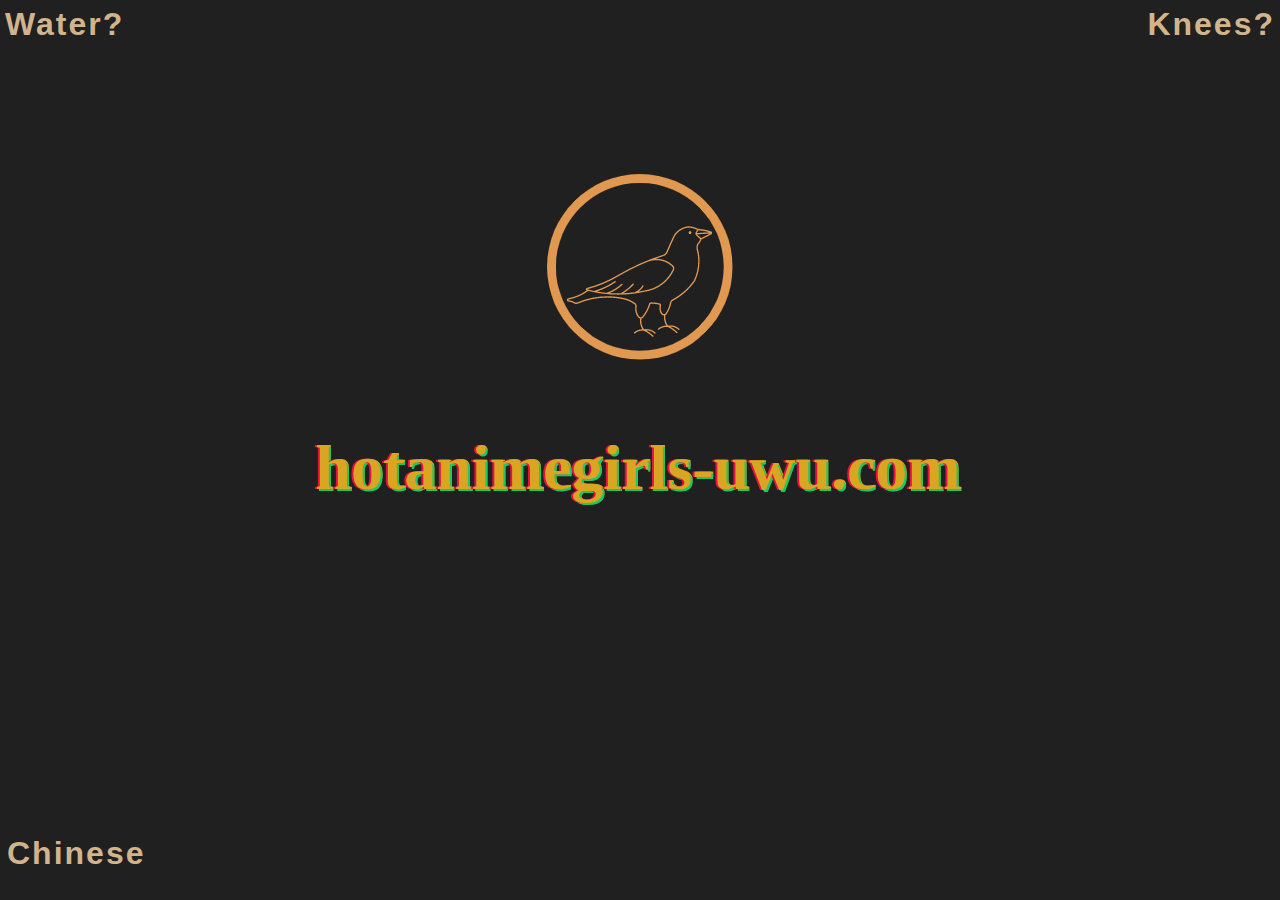
<file: index.html>
<!DOCTYPE html>
<html>
    <head>
        <link rel="stylesheet" href="index.css">
        <link rel="shortcut icon" type="image/png" href="logo.png">
    </head>
    <body>
        <div class="example">
                
            <h1 class="textLeft" onclick="water()">Water?</h1>
            <h1 class="textRight" onclick="knees()">Knees?</h1>
            <img src="logo.png" alt="" class="logo">
            <h3 class="glitch" data-text="hotanimegirls-uwu.com">hotanimegirls-uwu.com</h3>
            <h4 class="textLeftDown" onclick="chinese()">Chinese</h4>
        </div>
        </div>
        <script src="index.js"></script>
    </body>
</html>
</file>
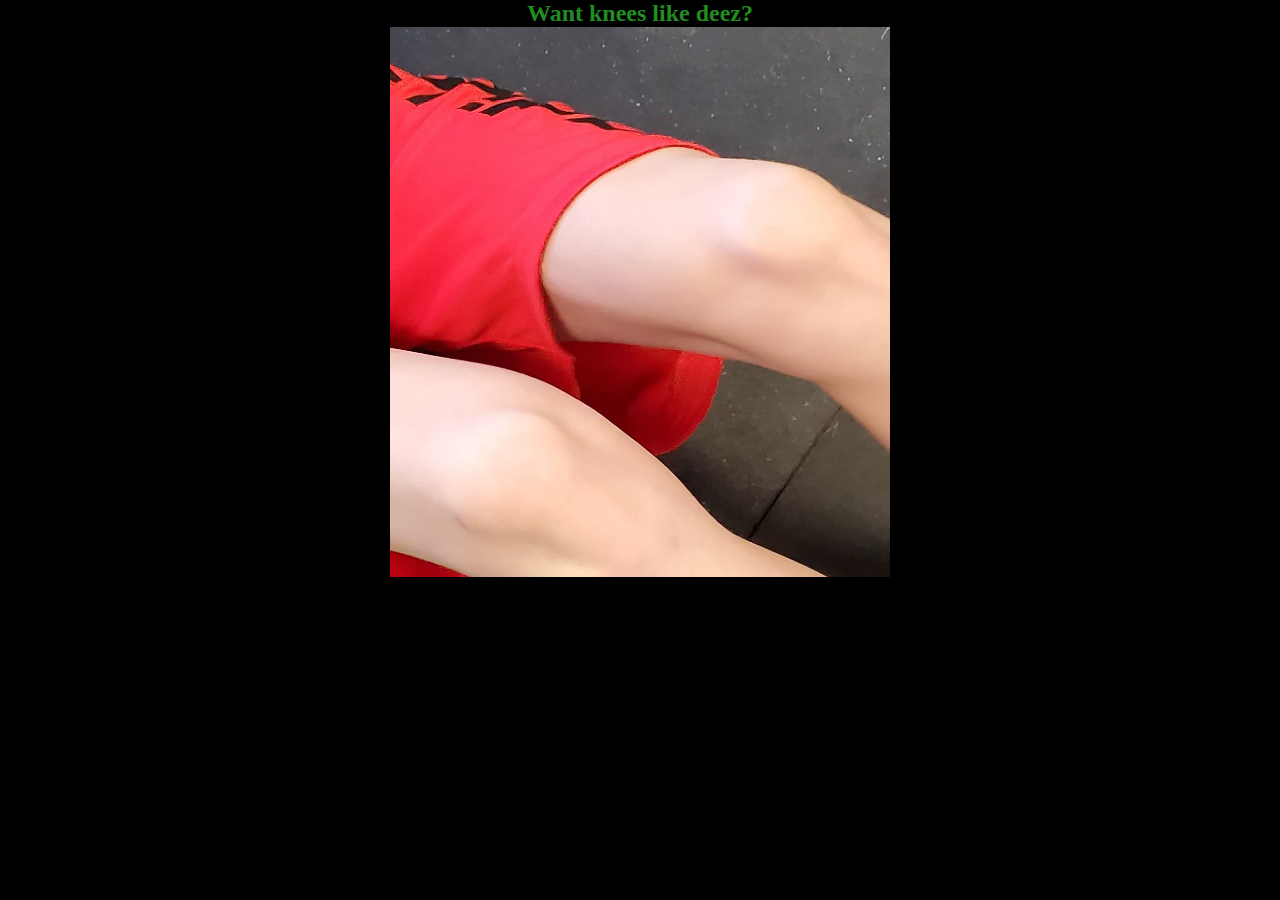
<file: 2-11-2022/index.html>
<html>
    <head>
    <link rel="stylesheet", href="style.css">    
    </head>
    <body style="background-color: black";>
        <h2 class="centerH" style="color: #228B22;">Want knees like deez?</h2>
        <div class="wrapper">
            <img src="knees.jpg" alt="Hot knees" class="center" height="550">
        </div>
        
    </body>
</html>
</file>
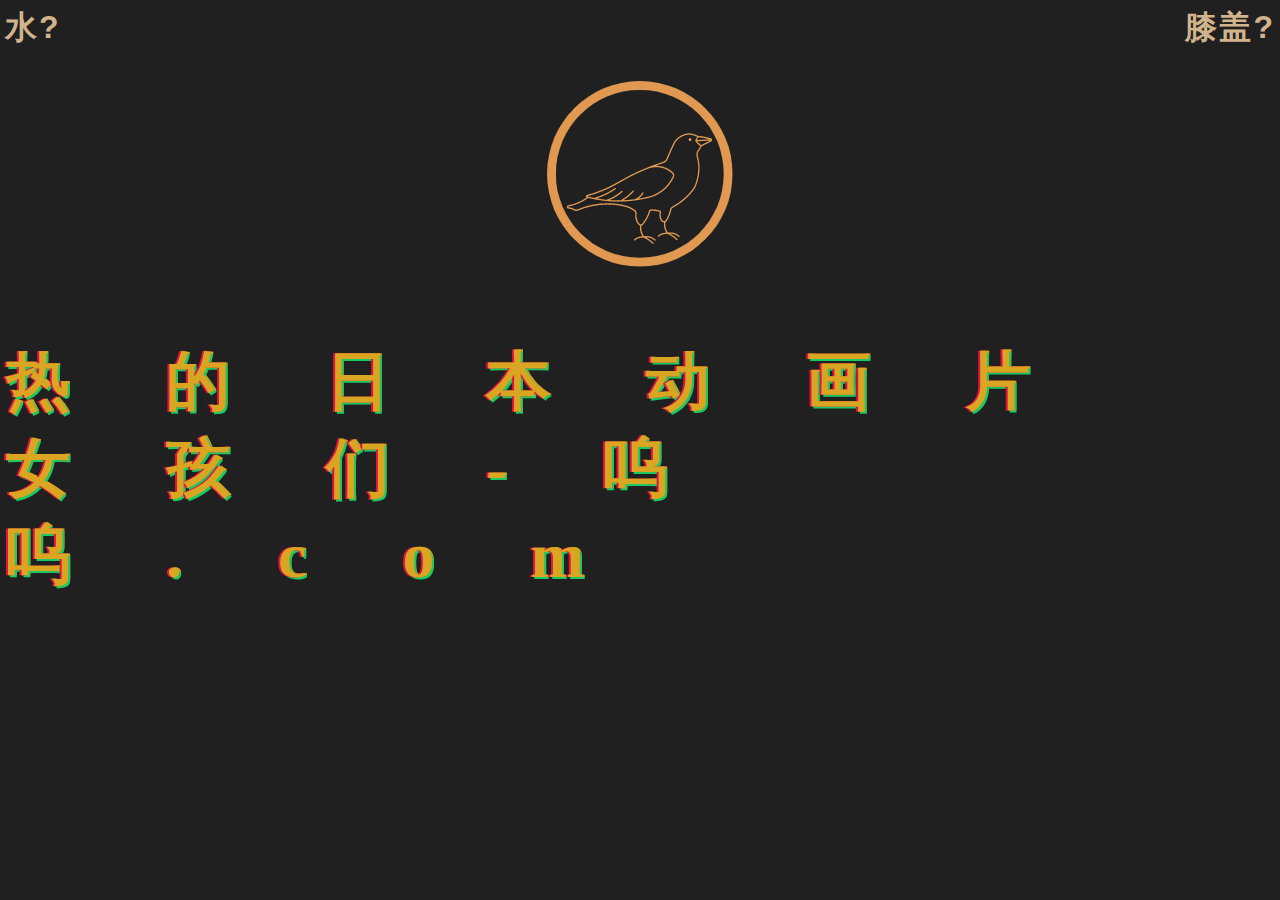
<file: chinese/index.html>
<!DOCTYPE html>
<html>
    <head>
        <link rel="stylesheet" href="index.css">
        <link rel="shortcut icon" type="image/png" href="logo.png">
    </head>
    <body>
        <div class="example">
                
            <h1 class="textLeft" onclick="water()">水?</h1>
            <h1 class="textRight" onclick="knees()">膝盖?</h1>
            <img src="logo.png" alt="" class="logo">
            <h3 class="glitch" data-text="热的日本动画片女孩们-呜呜.com">热的日本动画片女孩们-呜呜.com</h3>
        </div>
        </div>
        <script src="index.js"></script>
    </body>
</html>
</file>
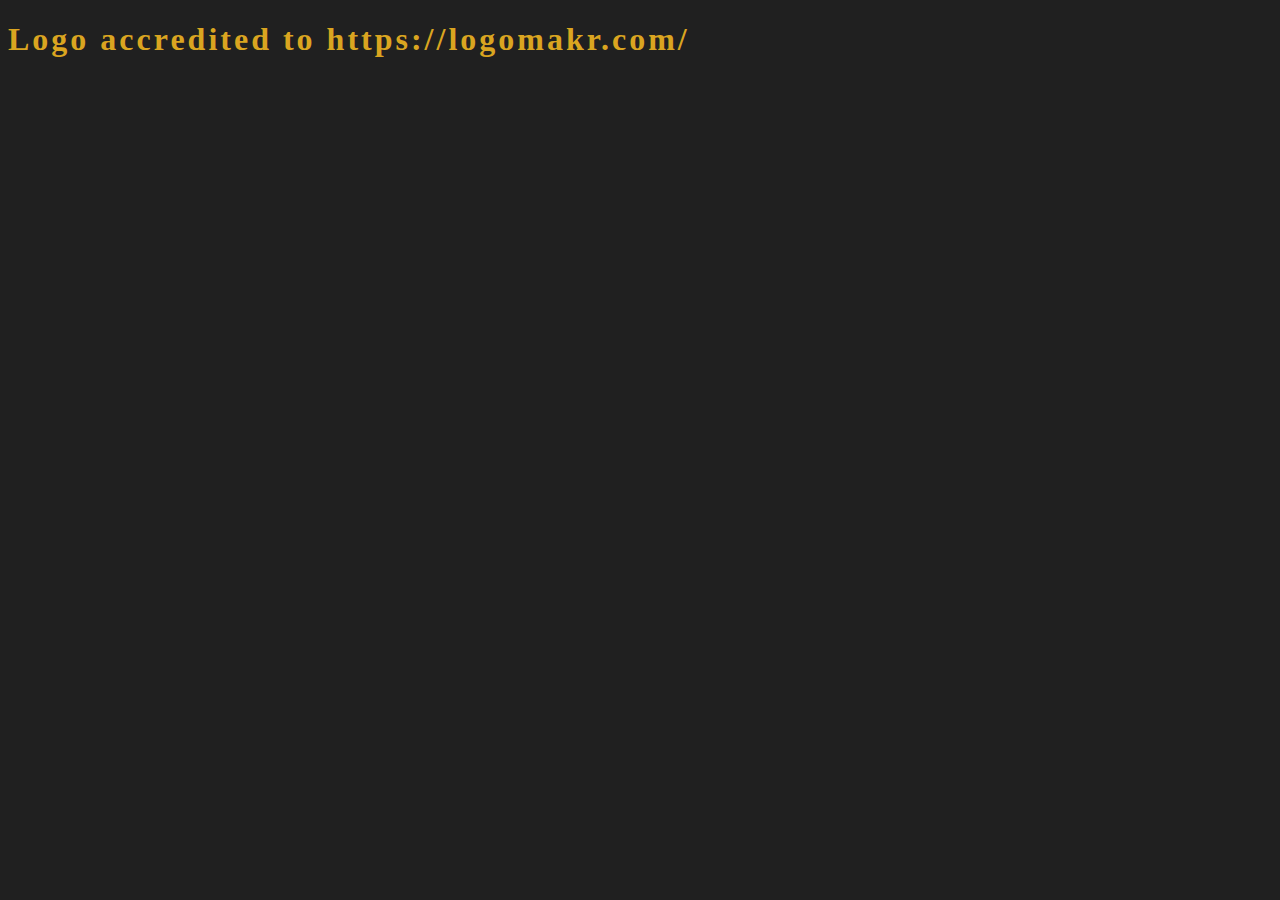
<file: crediting/index.html>
<!DOCTYPE html>
<html>
    <head>
        <link rel="stylesheet" href="index.css">
    </head>
    <body>
        <h1 class="text">Logo accredited to https://logomakr.com/</h1>
    </body>
</html>
</file>
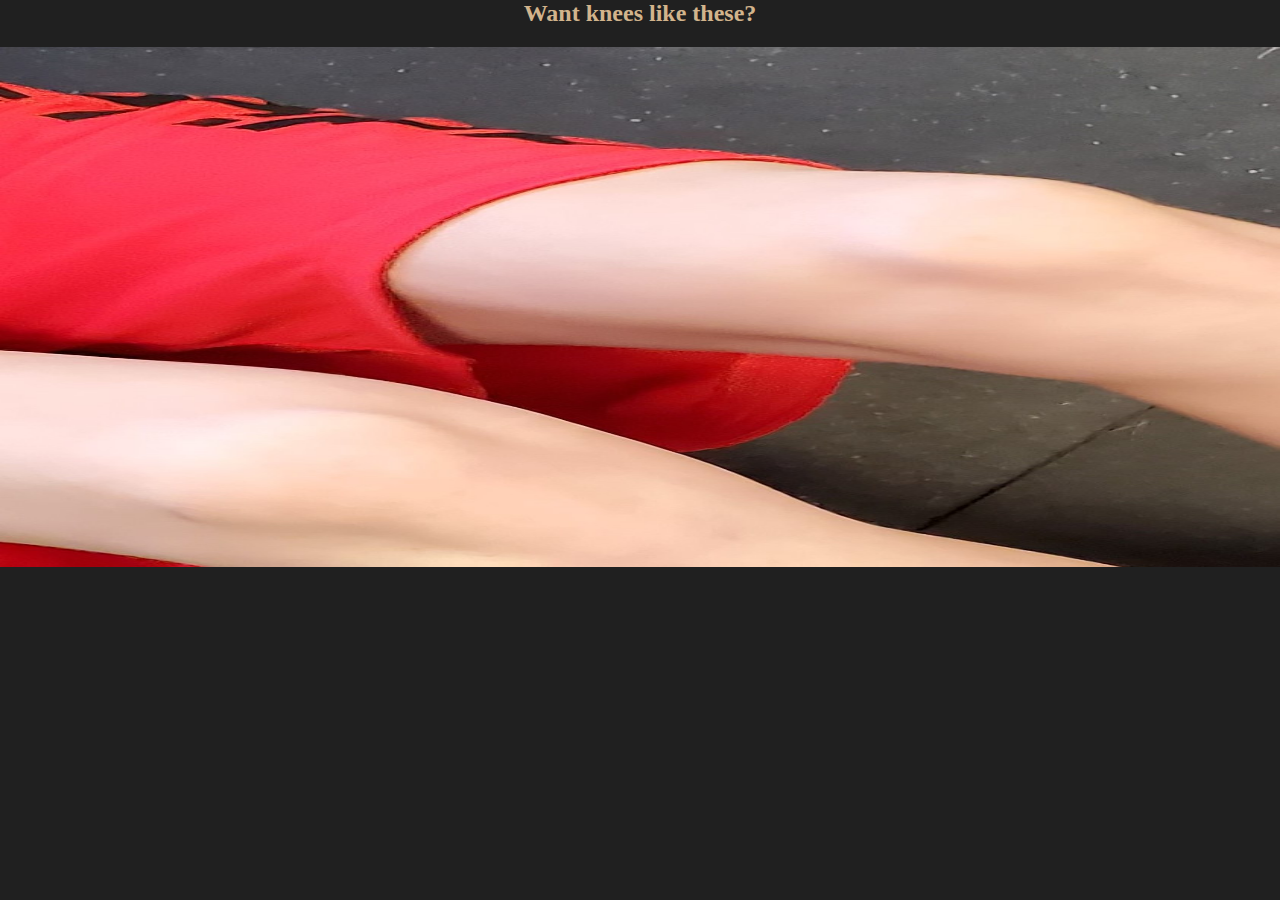
<file: knees/index.html>
<html>
    <head>
    <link rel="stylesheet", href="style.css">   
    <link rel="shortcut icon" type="image/png" href="logoKnees.png">
    </head>
    <body>
        <h2 class="centerH" style="color: tan;" onclick="home()">Want knees like these?</h2>
        <div class="wrapper">
            <img src="knees.jpg" alt="Knee flexor" class="center" height="520" onclick="ohMyGod()">
        </div>
        <script src="index.js"></script>
    </body>
</html>
</file>
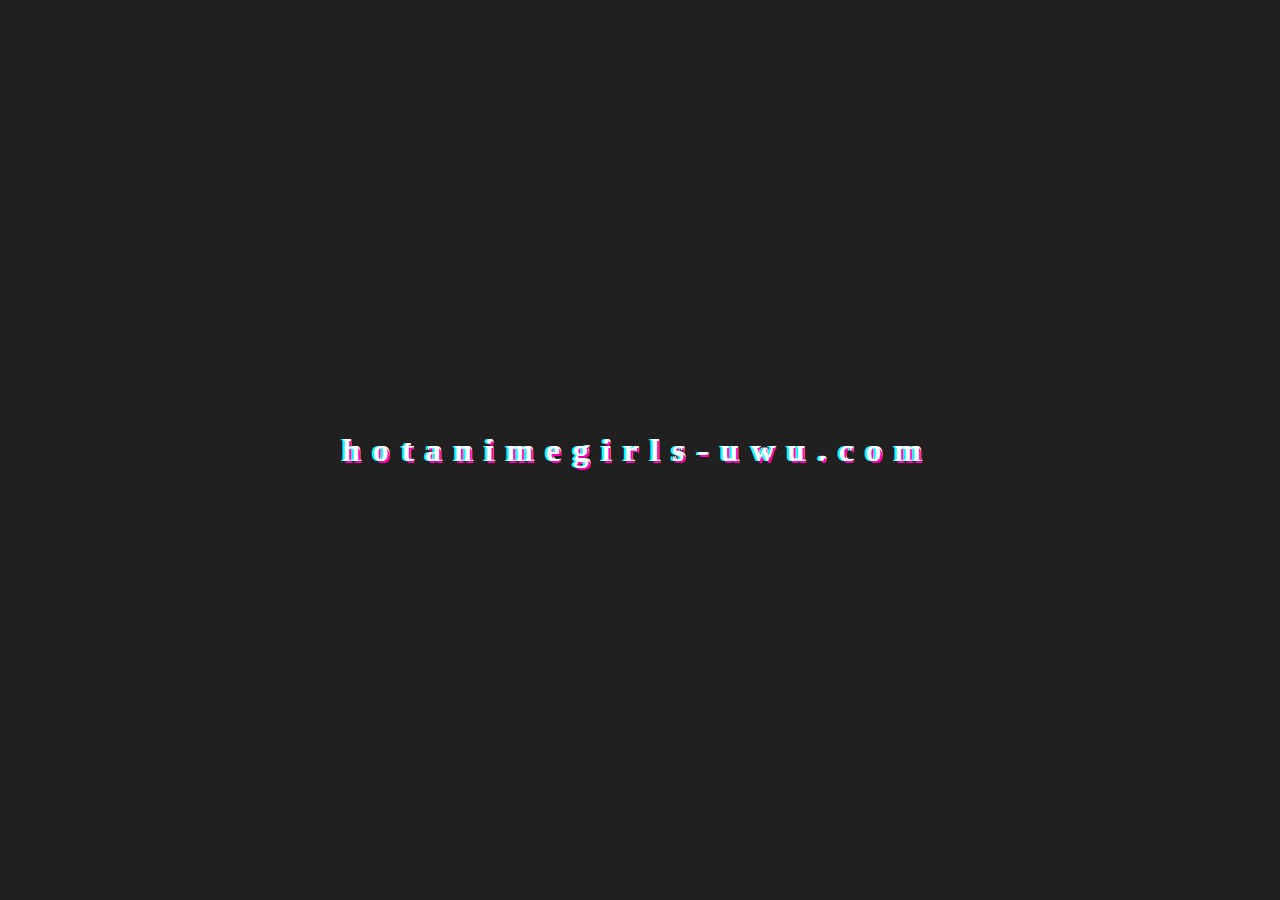
<file: landing page/index.html>
<!DOCTYPE html>
<html>
    <head>
        <link rel="stylesheet" href="index.css">
    </head>
    <body>
        <div class="example">
            <div class="wrapper">
                <h1 class="glitch" data-text="hotanimegirls-uwu.com">hotanimegirls-uwu.com</h1>
            </div>
        </div>
        

    </body>
</html>
</file>
<file: index.css>
body, h1 {
    padding: 0;
    margin: .2;
    background-color: #202020;
}

.logo {
    padding-bottom: 0vh;
}

.button {
  display: block;
  width: 75px;
  height: 15px;
  border: none;
  background-color: goldenrod;
  padding: 14px 28px;
  font-size: 16px;
  cursor: pointer;
  text-align: center;
}

header {
    padding: 0;
    margin: 0;
    position: relative;
}

.textLeft {
    position: absolute;
    top: -15px;
    left: 5px;
    color: tan;
    font-family:'Segoe UI', Tahoma, Geneva, Verdana, sans-serif;
    letter-spacing: 2px;
}

.textLeftDown {
    position: absolute;
    bottom: -15px;
    left: 7px;
    color: tan;
    font-family:'Segoe UI', Tahoma, Geneva, Verdana, sans-serif;
    letter-spacing: 2px;
    font-size: xx-large;
}

.textRight {
    position: absolute;
    top: -15px;
    right: 5px;
    color: tan;
    font-family:'Segoe UI', Tahoma, Geneva, Verdana, sans-serif;
    letter-spacing: 2px;
}

.example {
    height: 80vh;
    width: 100%;
    margin: 0;
    padding: 0;
    display: flex;
    flex-direction: column;
    justify-content: center;
    align-items: center;
    background-color: #202020;
    background-size: cover;
    background-position: center;
    z-index: 1;
}

.glitch {
    position: relative;
    color: #daa520;
    font-size: 5vw;
    letter-spacing: .1.5em;
    animation: glitch-skew 0.5s infinite linear alternate-reverse;
}

.glitch::after {
    content: attr(data-text);
    position: absolute;
    top: 0;
    left: 0;
    width: 100%;
    height: 100%;
    left: -2px;
    text-shadow: -2px 0 #e90f45, 2px 2px #1ac963;
    animation: glitch-anim2 2s infinite linear alternate-reverse;
}
@keyframes glitch-anim {
0% {
    clip: rect(30px, 9999px, 42px, 0);
    transform: skew(0.85deg);
}
5% {
    clip: rect(59px, 9999px, 21px, 0);
    transform: skew(0.34deg);
}
10% {
    clip: rect(99px, 9999px, 15px, 0);
    transform: skew(0.01deg);
}
15% {
    clip: rect(25px, 9999px, 61px, 0);
    transform: skew(0.97deg);
}
20% {
    clip: rect(35px, 9999px, 42px, 0);
    transform: skew(0.94deg);
}
25% {
    clip: rect(39px, 9999px, 62px, 0);
    transform: skew(0.31deg);
}
30% {
    clip: rect(62px, 9999px, 55px, 0);
    transform: skew(0.9deg);
}
35% {
    clip: rect(36px, 9999px, 31px, 0);
    transform: skew(0.13deg);
}
40% {
    clip: rect(27px, 9999px, 26px, 0);
    transform: skew(0.01deg);
}
45% {
    clip: rect(55px, 9999px, 9px, 0);
    transform: skew(0.5deg);
}
50% {
    clip: rect(69px, 9999px, 73px, 0);
    transform: skew(0.85deg);
}
55% {
    clip: rect(53px, 9999px, 89px, 0);
    transform: skew(0.15deg);
}
60% {
    clip: rect(20px, 9999px, 28px, 0);
    transform: skew(0.62deg);
}
65% {
    clip: rect(81px, 9999px, 28px, 0);
    transform: skew(0.1deg);
}
70% {
    clip: rect(54px, 9999px, 93px, 0);
    transform: skew(0.3deg);
}
75% {
    clip: rect(22px, 9999px, 6px, 0);
    transform: skew(0.84deg);
}
80% {
    clip: rect(23px, 9999px, 5px, 0);
    transform: skew(0.55deg);
}
85% {
    clip: rect(24px, 9999px, 76px, 0);
    transform: skew(0.68deg);
}
90% {
    clip: rect(3px, 9999px, 29px, 0);
    transform: skew(0.48deg);
}
95% {
    clip: rect(43px, 9999px, 95px, 0);
    transform: skew(0.37deg);
}
100% {
    clip: rect(58px, 9999px, 66px, 0);
    transform: skew(0.05deg);
}
}
@keyframes glitch-anim2 {
0% {
    clip: rect(66px, 9999px, 28px, 0);
    transform: skew(0.12deg);
}
5% {
    clip: rect(85px, 9999px, 40px, 0);
    transform: skew(0.7deg);
}
10% {
    clip: rect(14px, 9999px, 33px, 0);
    transform: skew(0.81deg);
}
15% {
    clip: rect(48px, 9999px, 76px, 0);
    transform: skew(0.57deg);
}
20% {
    clip: rect(77px, 9999px, 16px, 0);
    transform: skew(0.4deg);
}
25% {
    clip: rect(15px, 9999px, 43px, 0);
    transform: skew(0.27deg);
}
30% {
    clip: rect(33px, 9999px, 11px, 0);
    transform: skew(0.84deg);
}
35% {
    clip: rect(50px, 9999px, 51px, 0);
    transform: skew(0.16deg);
}
40% {
    clip: rect(52px, 9999px, 11px, 0);
    transform: skew(0.21deg);
}
45% {
    clip: rect(39px, 9999px, 58px, 0);
    transform: skew(0.98deg);
}
50% {
    clip: rect(88px, 9999px, 42px, 0);
    transform: skew(0.42deg);
}
55% {
    clip: rect(98px, 9999px, 11px, 0);
    transform: skew(0.51deg);
}
60% {
    clip: rect(73px, 9999px, 73px, 0);
    transform: skew(0.81deg);
}
65% {
    clip: rect(82px, 9999px, 59px, 0);
    transform: skew(1deg);
}
70% {
    clip: rect(64px, 9999px, 84px, 0);
    transform: skew(0.94deg);
}
75% {
    clip: rect(41px, 9999px, 44px, 0);
    transform: skew(0.38deg);
}
80% {
    clip: rect(23px, 9999px, 35px, 0);
    transform: skew(0.54deg);
}
85% {
    clip: rect(20px, 9999px, 100px, 0);
    transform: skew(0.76deg);
}
90% {
    clip: rect(9px, 9999px, 96px, 0);
    transform: skew(0.64deg);
}
95% {
    clip: rect(29px, 9999px, 82px, 0);
    transform: skew(0.47deg);
}
100% {
    clip: rect(15px, 9999px, 94px, 0);
    transform: skew(0.76deg);
}
}
@keyframes glitch-skew {
0% {
    transform: skew(2deg);
}
10% {
    transform: skew(4deg);
}
20% {
    transform: skew(4deg);
}
30% {
    transform: skew(-2deg);
}
40% {
    transform: skew(4deg);
}
50% {
    transform: skew(2deg);
}
60% {
    transform: skew(-3deg);
}
70% {
    transform: skew(-1deg);
}
80% {
    transform: skew(-3deg);
}
90% {
    transform: skew(-2deg);
}
100% {
    transform: skew(-2deg);
}
}
</file>
<file: 2-11-2022/style.css>
* {
    margin: 0;

    padding: 0;
}

.center {
    display: block;
    margin-left: auto;
    margin-right: auto;
    margin-top: auto;
    width: 50%;
}

.centerH {
    text-align: center;
}

.wrapper {
    margin: 0 auto;

    width: 1000px;
}
</file>
<file: chinese/index.css>
body, h1 {
    padding: 0;
    margin: .2;
    background-color: #202020;
}

.logo {
    padding-bottom: 0vh;
}



.button {
  display: block;
  width: 75px;
  height: 15px;
  border: none;
  background-color: goldenrod;
  padding: 14px 28px;
  font-size: 16px;
  cursor: pointer;
  text-align: center;
}

header {
    padding: 0;
    margin: 0;
    position: relative;
}

.textLeft {
    position: absolute;
    top: -15px;
    left: 5px;
    color: tan;
    font-family:'Segoe UI', Tahoma, Geneva, Verdana, sans-serif;
    letter-spacing: 2px;
}

.textRight {
    position: absolute;
    top: -15px;
    right: 5px;
    color: tan;
    font-family:'Segoe UI', Tahoma, Geneva, Verdana, sans-serif;
    letter-spacing: 2px;
}

.example {
    height: 80vh;
    width: 100%;
    margin: 0;
    padding: 0;
    display: flex;
    flex-direction: column;
    justify-content: center;
    align-items: center;
    background-color: #202020;
    background-size: cover;
    background-position: center;
    z-index: 1;
}

.glitch {
    position: relative;
    color: #daa520;
    font-size: 5vw;
    letter-spacing: 1.5em;
    animation: glitch-skew 0.5s infinite linear alternate-reverse;
}
.glitch::after {
    content: attr(data-text);
    position: absolute;
    top: 0;
    left: 0;
    width: 100%;
    height: 100%;
    left: -2px;
    text-shadow: -2px 0 #e90f45, 2px 2px #1ac963;
    animation: glitch-anim2 2s infinite linear alternate-reverse;
}
@keyframes glitch-anim {
0% {
    clip: rect(30px, 9999px, 42px, 0);
    transform: skew(0.85deg);
}
5% {
    clip: rect(59px, 9999px, 21px, 0);
    transform: skew(0.34deg);
}
10% {
    clip: rect(99px, 9999px, 15px, 0);
    transform: skew(0.01deg);
}
15% {
    clip: rect(25px, 9999px, 61px, 0);
    transform: skew(0.97deg);
}
20% {
    clip: rect(35px, 9999px, 42px, 0);
    transform: skew(0.94deg);
}
25% {
    clip: rect(39px, 9999px, 62px, 0);
    transform: skew(0.31deg);
}
30% {
    clip: rect(62px, 9999px, 55px, 0);
    transform: skew(0.9deg);
}
35% {
    clip: rect(36px, 9999px, 31px, 0);
    transform: skew(0.13deg);
}
40% {
    clip: rect(27px, 9999px, 26px, 0);
    transform: skew(0.01deg);
}
45% {
    clip: rect(55px, 9999px, 9px, 0);
    transform: skew(0.5deg);
}
50% {
    clip: rect(69px, 9999px, 73px, 0);
    transform: skew(0.85deg);
}
55% {
    clip: rect(53px, 9999px, 89px, 0);
    transform: skew(0.15deg);
}
60% {
    clip: rect(20px, 9999px, 28px, 0);
    transform: skew(0.62deg);
}
65% {
    clip: rect(81px, 9999px, 28px, 0);
    transform: skew(0.1deg);
}
70% {
    clip: rect(54px, 9999px, 93px, 0);
    transform: skew(0.3deg);
}
75% {
    clip: rect(22px, 9999px, 6px, 0);
    transform: skew(0.84deg);
}
80% {
    clip: rect(23px, 9999px, 5px, 0);
    transform: skew(0.55deg);
}
85% {
    clip: rect(24px, 9999px, 76px, 0);
    transform: skew(0.68deg);
}
90% {
    clip: rect(3px, 9999px, 29px, 0);
    transform: skew(0.48deg);
}
95% {
    clip: rect(43px, 9999px, 95px, 0);
    transform: skew(0.37deg);
}
100% {
    clip: rect(58px, 9999px, 66px, 0);
    transform: skew(0.05deg);
}
}
@keyframes glitch-anim2 {
0% {
    clip: rect(66px, 9999px, 28px, 0);
    transform: skew(0.12deg);
}
5% {
    clip: rect(85px, 9999px, 40px, 0);
    transform: skew(0.7deg);
}
10% {
    clip: rect(14px, 9999px, 33px, 0);
    transform: skew(0.81deg);
}
15% {
    clip: rect(48px, 9999px, 76px, 0);
    transform: skew(0.57deg);
}
20% {
    clip: rect(77px, 9999px, 16px, 0);
    transform: skew(0.4deg);
}
25% {
    clip: rect(15px, 9999px, 43px, 0);
    transform: skew(0.27deg);
}
30% {
    clip: rect(33px, 9999px, 11px, 0);
    transform: skew(0.84deg);
}
35% {
    clip: rect(50px, 9999px, 51px, 0);
    transform: skew(0.16deg);
}
40% {
    clip: rect(52px, 9999px, 11px, 0);
    transform: skew(0.21deg);
}
45% {
    clip: rect(39px, 9999px, 58px, 0);
    transform: skew(0.98deg);
}
50% {
    clip: rect(88px, 9999px, 42px, 0);
    transform: skew(0.42deg);
}
55% {
    clip: rect(98px, 9999px, 11px, 0);
    transform: skew(0.51deg);
}
60% {
    clip: rect(73px, 9999px, 73px, 0);
    transform: skew(0.81deg);
}
65% {
    clip: rect(82px, 9999px, 59px, 0);
    transform: skew(1deg);
}
70% {
    clip: rect(64px, 9999px, 84px, 0);
    transform: skew(0.94deg);
}
75% {
    clip: rect(41px, 9999px, 44px, 0);
    transform: skew(0.38deg);
}
80% {
    clip: rect(23px, 9999px, 35px, 0);
    transform: skew(0.54deg);
}
85% {
    clip: rect(20px, 9999px, 100px, 0);
    transform: skew(0.76deg);
}
90% {
    clip: rect(9px, 9999px, 96px, 0);
    transform: skew(0.64deg);
}
95% {
    clip: rect(29px, 9999px, 82px, 0);
    transform: skew(0.47deg);
}
100% {
    clip: rect(15px, 9999px, 94px, 0);
    transform: skew(0.76deg);
}
}
@keyframes glitch-skew {
0% {
    transform: skew(2deg);
}
10% {
    transform: skew(4deg);
}
20% {
    transform: skew(4deg);
}
30% {
    transform: skew(-2deg);
}
40% {
    transform: skew(4deg);
}
50% {
    transform: skew(2deg);
}
60% {
    transform: skew(-3deg);
}
70% {
    transform: skew(-1deg);
}
80% {
    transform: skew(-3deg);
}
90% {
    transform: skew(-2deg);
}
100% {
    transform: skew(-2deg);
}
}
</file>
<file: crediting/index.css>
body {
    background-color: #202020;
}

.text {
    color: goldenrod;
    font-family: fantasy;
    letter-spacing: 3px;
}
</file>
<file: knees/style.css>
body, h1 {
    padding: 0;
    margin: .2;
    background-color: #202020;
}

.center {
    display: block;
    margin-left: auto;
    margin-right: auto;
    margin-top: 1%;
    width: 100%;
    height: 6.5 in;
}

.centerH {
    text-align: center;
}

.wrapper {
    margin: 0 auto;

    width: 100%
}
</file>
<file: landing page/index.css>
body, h1 {
  padding: 0;
  margin: 0;
}
.example {
  height: 100vh;
  width: 100%;
  margin: 0;
  padding: 0;
  display: flex;
  flex-direction: column;
  justify-content: center;
  align-items: center;
  background-color: #202020;
  background-size: cover;
  background-position: center;
  z-index: 1;
}
.wrapper {
  text-align: center;
}
.glitch {
  position: relative;
  color: white;
  font-size: 2em;
  letter-spacing: .4em;
  animation: glitch-skew 0.5s infinite linear alternate-reverse;
}
.glitch::after {
  content: attr(data-text);
  position: absolute;
  top: 0;
  left: 0;
  width: 100%;
  height: 100%;
  left: -2px;
  text-shadow: -2px 0 #00fff9, 2px 2px #ff00c1;
  animation: glitch-anim2 1s infinite linear alternate-reverse;
}
@keyframes glitch-anim {
  0% {
    clip: rect(30px, 9999px, 42px, 0);
    transform: skew(0.85deg);
  }
  5% {
    clip: rect(59px, 9999px, 21px, 0);
    transform: skew(0.34deg);
  }
  10% {
    clip: rect(99px, 9999px, 15px, 0);
    transform: skew(0.01deg);
  }
  15% {
    clip: rect(25px, 9999px, 61px, 0);
    transform: skew(0.97deg);
  }
  20% {
    clip: rect(35px, 9999px, 42px, 0);
    transform: skew(0.94deg);
  }
  25% {
    clip: rect(39px, 9999px, 62px, 0);
    transform: skew(0.31deg);
  }
  30% {
    clip: rect(62px, 9999px, 55px, 0);
    transform: skew(0.9deg);
  }
  35% {
    clip: rect(36px, 9999px, 31px, 0);
    transform: skew(0.13deg);
  }
  40% {
    clip: rect(27px, 9999px, 26px, 0);
    transform: skew(0.01deg);
  }
  45% {
    clip: rect(55px, 9999px, 9px, 0);
    transform: skew(0.5deg);
  }
  50% {
    clip: rect(69px, 9999px, 73px, 0);
    transform: skew(0.85deg);
  }
  55% {
    clip: rect(53px, 9999px, 89px, 0);
    transform: skew(0.15deg);
  }
  60% {
    clip: rect(20px, 9999px, 28px, 0);
    transform: skew(0.62deg);
  }
  65% {
    clip: rect(81px, 9999px, 28px, 0);
    transform: skew(0.1deg);
  }
  70% {
    clip: rect(54px, 9999px, 93px, 0);
    transform: skew(0.3deg);
  }
  75% {
    clip: rect(22px, 9999px, 6px, 0);
    transform: skew(0.84deg);
  }
  80% {
    clip: rect(23px, 9999px, 5px, 0);
    transform: skew(0.55deg);
  }
  85% {
    clip: rect(24px, 9999px, 76px, 0);
    transform: skew(0.68deg);
  }
  90% {
    clip: rect(3px, 9999px, 29px, 0);
    transform: skew(0.48deg);
  }
  95% {
    clip: rect(43px, 9999px, 95px, 0);
    transform: skew(0.37deg);
  }
  100% {
    clip: rect(58px, 9999px, 66px, 0);
    transform: skew(0.05deg);
  }
}
@keyframes glitch-anim2 {
  0% {
    clip: rect(66px, 9999px, 28px, 0);
    transform: skew(0.12deg);
  }
  5% {
    clip: rect(85px, 9999px, 40px, 0);
    transform: skew(0.7deg);
  }
  10% {
    clip: rect(14px, 9999px, 33px, 0);
    transform: skew(0.81deg);
  }
  15% {
    clip: rect(48px, 9999px, 76px, 0);
    transform: skew(0.57deg);
  }
  20% {
    clip: rect(77px, 9999px, 16px, 0);
    transform: skew(0.4deg);
  }
  25% {
    clip: rect(15px, 9999px, 43px, 0);
    transform: skew(0.27deg);
  }
  30% {
    clip: rect(33px, 9999px, 11px, 0);
    transform: skew(0.84deg);
  }
  35% {
    clip: rect(50px, 9999px, 51px, 0);
    transform: skew(0.16deg);
  }
  40% {
    clip: rect(52px, 9999px, 11px, 0);
    transform: skew(0.21deg);
  }
  45% {
    clip: rect(39px, 9999px, 58px, 0);
    transform: skew(0.98deg);
  }
  50% {
    clip: rect(88px, 9999px, 42px, 0);
    transform: skew(0.42deg);
  }
  55% {
    clip: rect(98px, 9999px, 11px, 0);
    transform: skew(0.51deg);
  }
  60% {
    clip: rect(73px, 9999px, 73px, 0);
    transform: skew(0.81deg);
  }
  65% {
    clip: rect(82px, 9999px, 59px, 0);
    transform: skew(1deg);
  }
  70% {
    clip: rect(64px, 9999px, 84px, 0);
    transform: skew(0.94deg);
  }
  75% {
    clip: rect(41px, 9999px, 44px, 0);
    transform: skew(0.38deg);
  }
  80% {
    clip: rect(23px, 9999px, 35px, 0);
    transform: skew(0.54deg);
  }
  85% {
    clip: rect(20px, 9999px, 100px, 0);
    transform: skew(0.76deg);
  }
  90% {
    clip: rect(9px, 9999px, 96px, 0);
    transform: skew(0.64deg);
  }
  95% {
    clip: rect(29px, 9999px, 82px, 0);
    transform: skew(0.47deg);
  }
  100% {
    clip: rect(15px, 9999px, 94px, 0);
    transform: skew(0.76deg);
  }
}
@keyframes glitch-skew {
  0% {
    transform: skew(2deg);
  }
  10% {
    transform: skew(4deg);
  }
  20% {
    transform: skew(4deg);
  }
  30% {
    transform: skew(-2deg);
  }
  40% {
    transform: skew(4deg);
  }
  50% {
    transform: skew(2deg);
  }
  60% {
    transform: skew(-3deg);
  }
  70% {
    transform: skew(-1deg);
  }
  80% {
    transform: skew(-3deg);
  }
  90% {
    transform: skew(-2deg);
  }
  100% {
    transform: skew(-2deg);
  }
}
</file>
